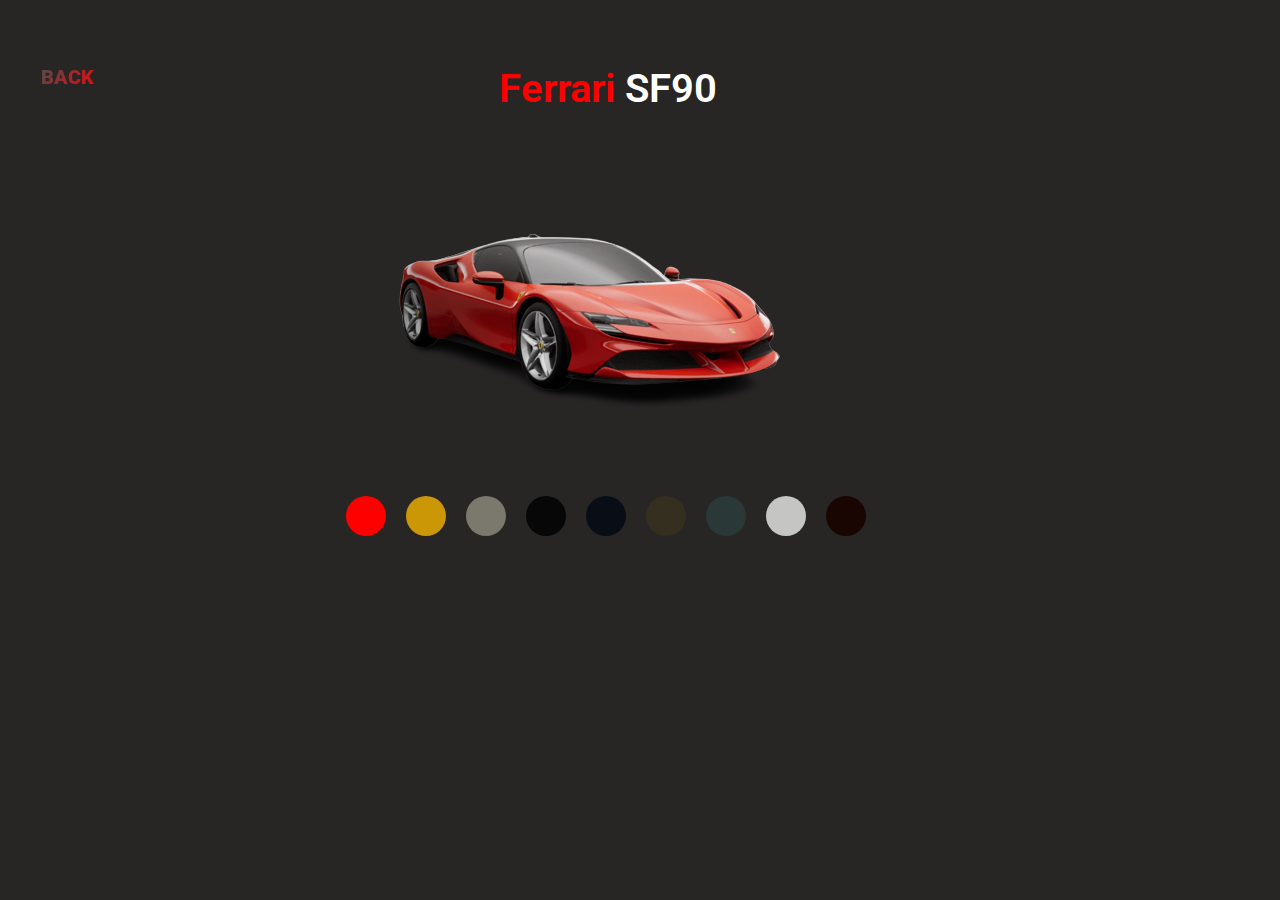
<file: cars.html>
<!DOCTYPE html>
<html lang="en">
<head>
    <meta charset="UTF-8">
    <meta http-equiv="X-UA-Compatible" content="IE=edge">
    <meta name="viewport" content="width=device-width, initial-scale=1.0">
    <link rel="stylesheet" href="css/cars.css">
    <title>Speed 99</title>
</head>
<body>
    <header class="log">
        <a class="logo" href="#">Ferrari <span>SF90</span></a>
        <a class="animate-charcter" href="index.html">Back</a>
    </header>

    <section class="min">
        <img class="" id="A1" src="imgs/1 (9).png" alt="">
        <img class="hidng" id="A2" src="imgs/1 (8).png" alt="">
        <img class="hidng" id="A8" src="imgs/1 (7).png" alt="">
        <img class="hidng" id="A4" src="imgs/1 (6).png" alt="">
        <img class="hidng" id="A5" src="imgs/1 (5).png" alt="">
        <img class="hidng" id="A6" src="imgs/1 (4).png" alt="">
        <img class="hidng" id="A7" src="imgs/1 (3).png" alt="">
        <img class="hidng" id="A3" src="imgs/1 (2).png" alt="">
        <img class="hidng" id="A9" src="imgs/1 (1).png" alt="">
        <div class="colr">
        <div id="A">+</div>
        <div id="B">+</div>
        <div id="C">+</div>
        <div id="D">+</div>
        <div id="E">+</div>
        <div id="F">+</div>
        <div id="G">+</div>
        <div id="H">+</div>
        <div id="I">+</div>
        </div>
    </section>


    <script src="js/main.js"></script>
</body>
</html>
</file>
<file: css/cars.css>
@import url('https://fonts.googleapis.com/css2?family=Roboto:wght@100;300;400;500;700;900&display=swap');
* {
    font-family: 'Roboto', sans-serif;
    margin: 0;
}

body {
    background-color: #282525;
}

.logo {
    text-decoration: none;
    font-size: 40px;
    text-align: center;
    font-weight: 600;
    color: red;
    position: relative;
    left: 39%;
}

.logo span {
    color: white;
}

.log {
    text-decoration: none;
    font-size: 40px;
    position: relative;
    top: 65px;
    font-weight: 600;
    color: white;
}

.min img {
    position: relative;
    left: 22%;
    bottom: -67px;
}

.colr {
    position: absolute;
    left: 27%;
    top: 496px;
    display: flex;
}

#A {
    color: red;
    background-color: red;
    padding: 5px;
    width: 30px;
    height: 30px;
    border-radius: 50%;
    margin-right: 20px;
    cursor: pointer;
    transition: .5s;
}

#B {
    color: #CB9707;
    background-color: #CB9707;
    padding: 5px;
    width: 30px;
    height: 30px;
    border-radius: 50%;
    margin-right: 20px;
    cursor: pointer;
    transition: .5s;
}
#C {
    color: #7B796D;
    background-color: #7B796D;
    padding: 5px;
    width: 30px;
    height: 30px;
    border-radius: 50%;
    margin-right: 20px;
    cursor: pointer;
    transition: .5s;
}
#D {
    color: #070708;
    background-color: #070708;
    padding: 5px;
    width: 30px;
    height: 30px;
    border-radius: 50%;
    margin-right: 20px;
    cursor: pointer;
    transition: .5s;
}
#E {
    color: #090D15;
    background-color: #090D15;
    padding: 5px;
    width: 30px;
    height: 30px;
    border-radius: 50%;
    margin-right: 20px;
    cursor: pointer;
    transition: .5s;
}
#F {
    color: #352F1F;
    background-color: #352F1F;
    padding: 5px;
    width: 30px;
    height: 30px;
    border-radius: 50%;
    margin-right: 20px;
    cursor: pointer;
    transition: .5s;
}
#G {
    color: #2B3838;
    background-color: #2B3838;
    padding: 5px;
    width: 30px;
    height: 30px;
    border-radius: 50%;
    margin-right: 20px;
    cursor: pointer;
    transition: .5s;
}
#H {
    color: #C5C5C3;
    background-color: #C5C5C3;
    padding: 5px;
    width: 30px;
    height: 30px;
    border-radius: 50%;
    margin-right: 20px;
    cursor: pointer;
    transition: .5s;
}
#I {
    color: #190502;
    background-color: #190502;
    padding: 5px;
    width: 30px;
    height: 30px;
    border-radius: 50%;
    margin-right: 20px;
    cursor: pointer;
    transition: .5s;
}

#A:hover, #B:hover, #C:hover, #D:hover, #E:hover, #F:hover, #G:hover, #H:hover, #I:hover {
    transform: scale(1.1);
}

.hidng {
    display: none;
}

.animate-charcter{
    text-transform: uppercase;
    background-image: linear-gradient( -225deg, #4d4d4d 0%, #ff0000 67%, #fff 100% );
    background-size: auto auto;
    background-clip: border-box;
    background-size: 200% auto;
    color: #fff;
    background-clip: text;
    text-fill-color: transparent;
    -webkit-background-clip: text;
    -webkit-text-fill-color: transparent;
    animation: textclip 2s linear infinite;
    font-size: 20px;
    font-weight: 900;
    position: absolute;
    left: 41px;
}

@keyframes textclip {
  to {
    background-position: 200% center;
  }
}

@media (max-width:1024px) {
    .logo {
        position: relative;
        left: 146px;
    }
    .min img {
        position: relative;
        left: -3%;
        bottom: -67px;
        width: 500px;
    }

    .colr {
        position: absolute;
        left: 7%;
        top: 468px;
    }
    #A,#B,#C,#D,#E,#F,#G,#H,#I {
        width: 20px;
        height: 20px;
    }
    .animate-charcter{
        top: -40px;
        left: 20px;
    }
}
</file>
